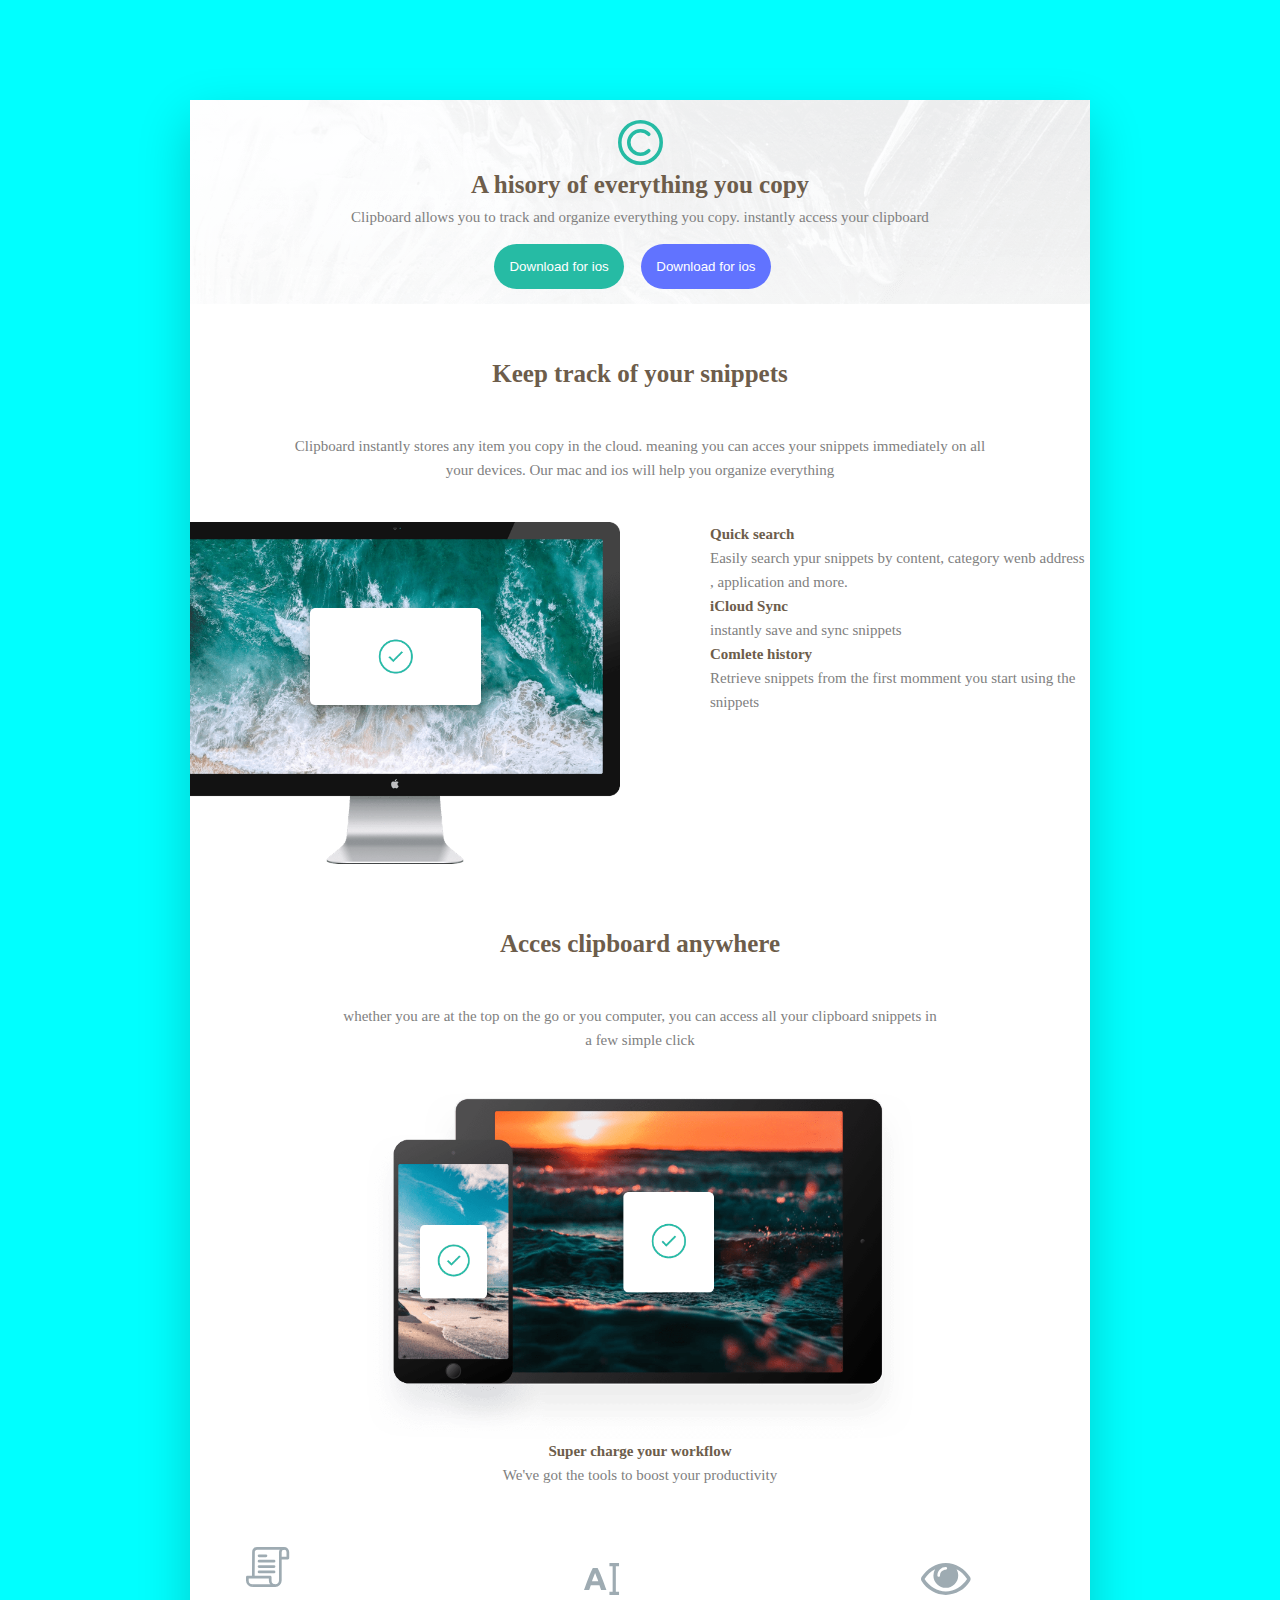
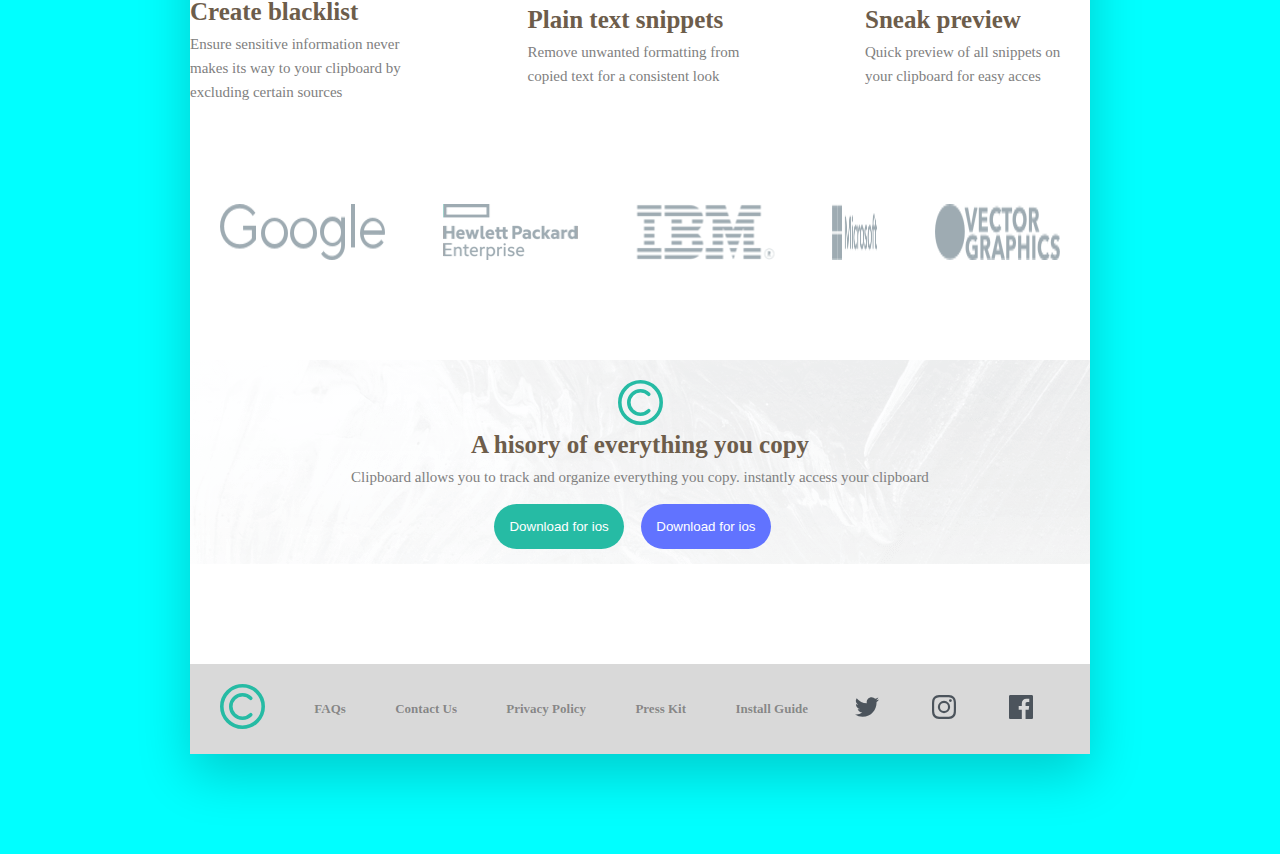
<file: index.html>
<!DOCTYPE html>
<html lang="en">
<head>
    <meta charset="UTF-8">
    <meta http-equiv="X-UA-Compatible" content="IE=edge"> 
    <link rel="stylesheet" href="css/styles.css">
    <link rel="icon" type="image/png" sizes="32x32" href="./images/favicon-32x32.png">
    <link rel="preconnect" href="https://fonts.googleapis.com">
    <link rel="preconnect" href="https://fonts.gstatic.com" crossorigin>
    <link href="https://fonts.googleapis.com/css2?family=Bai+Jamjuree:ital@1&display=swap" rel="stylesheet">
    <meta name="viewport" content="width=device-width, initial-scale=1.0">
    <title>Document</title>
</head>
<body>
    <div class="container">
        <header class="header">
            <img src="images/logo.svg" alt="" class="header__logo">
            <h1 class="heading-1">A hisory of everything you copy</h3>
                <p class="text">Clipboard allows you to track and organize everything you copy. instantly access your clipboard</p>
                <div class="btn">
                    <button class="download-btn download-btn--green">Download for ios</button>
                    <button class="download-btn download-btn--blue">Download for ios</button>
                </div>
        </header>
        <section class="content">
            <div class="content--1">
                   <h1 class="heading-1">Keep track of your snippets</h3>
                    <p class="text text--2">Clipboard instantly stores any item you copy in the cloud. meaning you can acces your snippets immediately on all your devices. Our mac and ios will help you organize everything</p>   
                    <div class="grid">
                        <img src="images/image-computer.png" alt="" class="mac">
                        <div class="flex-text">
                            <h2 class="heading-2">Quick search</h2>
                            <p class="text text--3">Easily search ypur snippets by content, category wenb address , application and more.</p>
                            <h2 class="heading-2">iCloud Sync</h2>
                            <p class="text text--3">instantly save and sync snippets</p>    
                            <h2 class="heading-2">Comlete history</h2>
                            <p class="text text--3">Retrieve snippets from the first momment you start using the snippets</p>      
                        </div>
                         
                    </div>
                    
            </div>
            <div class="content--2">
                    <h1 class="heading-1">Acces clipboard anywhere</h3>
                    <p class="text text--2">whether you are at the top on the go or you computer, you can access all your clipboard snippets in a few simple click</p>   
                    <img src="images/image-devices.png" alt="" class="device">
                    <h2 class="heading-2">Super charge your workflow</h2>
                    <p class="text text--3">We've got the tools to boost your productivity</p>
            </div>
            <div class="content--3">
                <div class="clipboard-advice">
                    <svg width="44" height="40" class="svg" xmlns="http://www.w3.org/2000/svg"><g fill="#9EABB2" fill-rule="nonzero"><path d="M11.07 0C8.353 0 6.14 2.192 6.14 4.876l-.179 25.278 2.69.02.179-25.289c0-1.21 1.005-2.196 2.24-2.196h27.027V0H11.071z"/><path d="M38.097 0a5.115 5.115 0 00-5.11 5.11v28.37c0 2.052-1.668 3.72-3.72 3.72a3.725 3.725 0 01-3.72-3.72V30.21c0-.743-.601-1.345-1.344-1.345H1.345C.602 28.864 0 29.466 0 30.21v3.272a6.417 6.417 0 006.41 6.409V37.2a3.724 3.724 0 01-3.72-3.72v-1.927h20.168v1.928a6.417 6.417 0 006.41 6.409 6.417 6.417 0 006.409-6.41V12.46h6.185c.743 0 1.345-.602 1.345-1.345V5.11A5.115 5.115 0 0038.097 0zm2.42 9.77h-4.84V5.11a2.423 2.423 0 012.42-2.42 2.423 2.423 0 012.42 2.42v4.66z"/><path d="M6.14 37.201h22.813v2.689H6.14zM19.99 7.485h-6.947a1.345 1.345 0 100 2.69h6.947a1.345 1.345 0 100-2.69zM28.057 12.863H13.043a1.345 1.345 0 100 2.69h15.014a1.345 1.345 0 100-2.69zM28.057 18.242H13.043a1.345 1.345 0 100 2.69h15.014a1.344 1.344 0 100-2.69zM28.057 23.62H13.043a1.345 1.345 0 100 2.69h15.014a1.345 1.345 0 100-2.69z"/></g></svg>
                    <h1 class="heading-1">Create blacklist</h1>
                    <p class="text text--3">Ensure sensitive information never makes its way to your clipboard by excluding certain sources</p>
                </div>
                <div class="clipboard-advice">
                    <svg width="36" height="32" class="svg" xmlns="http://www.w3.org/2000/svg"><path d="M17.872 14.736a235.39 235.39 0 012.192 5.744c.746 2.027 1.536 4.24 2.368 6.64h-5.344a44.4 44.4 0 00-.784-2.368c-.288-.81-.57-1.632-.848-2.432h-8.64c-.278.8-.56 1.621-.848 2.432a44.4 44.4 0 00-.784 2.368H0a371.54 371.54 0 012.368-6.644 233.104 233.104 0 012.192-5.748 206.71 206.71 0 012.112-5.112c.693-1.61 1.413-3.136 2.16-4.736H13.6c.725 1.6 1.44 3.125 2.144 4.736.704 1.61 1.413 3.328 2.128 5.12zM7.968 18.32h6.303c-.34-.96-.671-1.878-.991-2.752a94.407 94.407 0 00-.912-2.4c-.288-.725-.539-1.365-.752-1.92-.214-.555-.384-.992-.512-1.313-.107.32-.267.758-.48 1.313a1241.872 1241.872 0 00-1.648 4.32c-.331.874-.667 1.792-1.008 2.752zM35.04 3.2h-3.2v25.6h3.2V32h-9.6v-3.2h3.2V3.2h-3.2V0h9.6v3.2z" fill="#9EABB2" fill-rule="nonzero"/></svg>
                    <h1 class="heading-1">Plain text snippets</h1>
                    <p class="text text--3">Remove unwanted formatting from copied text for a consistent look</p>
                </div>
                <div class="clipboard-advice">
                    <svg width="50" height="32" class="svg" xmlns="http://www.w3.org/2000/svg"><path d="M49.059 14.072c-2.585-4.227-6.06-7.623-10.424-10.188C34.27 1.318 29.66.035 24.806.035c-4.854 0-9.464 1.283-13.829 3.849C6.612 6.449 3.137 9.845.554 14.072c-.37.646-.554 1.283-.554 1.91 0 .628.185 1.265.554 1.91 2.583 4.227 6.058 7.624 10.423 10.189 4.365 2.565 8.975 3.847 13.83 3.847 4.853 0 9.463-1.277 13.828-3.833 4.365-2.557 7.84-5.957 10.424-10.202.369-.646.553-1.283.553-1.91 0-.628-.184-1.265-.553-1.911zM18.867 6.5c1.652-1.652 3.631-2.478 5.939-2.478.369 0 .683.13.941.388.258.258.388.572.388.941 0 .37-.13.683-.387.941a1.28 1.28 0 01-.942.388c-1.587 0-2.944.563-4.07 1.689-1.126 1.126-1.688 2.482-1.688 4.07 0 .369-.13.683-.388.941a1.28 1.28 0 01-.941.388c-.37 0-.683-.13-.942-.388a1.282 1.282 0 01-.388-.942c0-2.306.827-4.286 2.478-5.938zm17.969 18.522c-3.701 2.242-7.71 3.364-12.03 3.364-4.319 0-8.329-1.121-12.03-3.364-3.7-2.243-6.777-5.256-9.232-9.04 2.805-4.356 6.321-7.614 10.548-9.773a12.099 12.099 0 00-1.689 6.23c0 3.414 1.214 6.334 3.64 8.762 2.428 2.427 5.349 3.64 8.763 3.64 3.415 0 6.335-1.213 8.762-3.64 2.428-2.427 3.641-5.348 3.641-8.763 0-2.233-.563-4.31-1.689-6.229 4.227 2.16 7.743 5.418 10.548 9.773-2.454 3.784-5.532 6.797-9.232 9.04z" fill="#9EABB2" fill-rule="nonzero"/></svg>
                    <h1 class="heading-1">Sneak preview</h1>
                    <p class="text text--3">Quick preview of all snippets on your clipboard for easy acces</p>
                </div>
            </div>
            <div class="icons">
                <img src="images/logo-google.png" class="logos alt="">
                <img src="images/logo-hp.png" alt="" class="logos">
                <img src="images/logo-ibm.png" alt="" class="logos">
                <img src="images/logo-microsoft.png" alt="" class="logo">
                <img src="images/logo-vector-graphics.png" alt="" class="logos">
            </div>
            <header class="header">
            <img src="images/logo.svg" alt="" class="header__logo">
            <h1 class="heading-1">A hisory of everything you copy</h3>
                <p class="text">Clipboard allows you to track and organize everything you copy. instantly access your clipboard</p>
                <div class="btn">
                    <button class="download-btn download-btn--green">Download for ios</button>
                    <button class="download-btn download-btn--blue">Download for ios</button>
                </div>
        </header>
        </section>
        <footer class="footer">
            <div class="footer__container">
                <ul class="footer__list">
                    <li class="list__item"><img src="images/logo.svg" alt="" class="logo"></li>
                    <li class="list__item"><a class="list__link" href="#">FAQs</a></li>
                    <li class="list__item"><a class="list__link" href="#">Contact Us</a></li>
                    <li class="list__item"><a class="list__link" href="#">Privacy Policy</a></li>
                    <li class="list__item"><a class="list__link" href="#">Press Kit</a></li>
                    <li class="list__item"><a class="list__link" href="#">Install Guide</a></li>
                </ul>
                <ul class="footer__social">
                    <li class="list__item"><svg width="24" height="20" xmlns="http://www.w3.org/2000/svg"><path d="M24 2.557a9.83 9.83 0 01-2.828.775A4.932 4.932 0 0023.337.608a9.864 9.864 0 01-3.127 1.195A4.916 4.916 0 0016.616.248c-3.179 0-5.515 2.966-4.797 6.045A13.978 13.978 0 011.671 1.149a4.93 4.93 0 001.523 6.574 4.903 4.903 0 01-2.229-.616c-.054 2.281 1.581 4.415 3.949 4.89a4.935 4.935 0 01-2.224.084 4.928 4.928 0 004.6 3.419A9.9 9.9 0 010 17.54a13.94 13.94 0 007.548 2.212c9.142 0 14.307-7.721 13.995-14.646A10.025 10.025 0 0024 2.557z" fill="#4C545C" fill-rule="nonzero"/></svg></li>
                    <li class="list__item"><svg width="24" height="24" xmlns="http://www.w3.org/2000/svg"><path d="M12 2.163c3.204 0 3.584.012 4.85.07 3.252.148 4.771 1.691 4.919 4.919.058 1.265.069 1.645.069 4.849 0 3.205-.012 3.584-.069 4.849-.149 3.225-1.664 4.771-4.919 4.919-1.266.058-1.644.07-4.85.07-3.204 0-3.584-.012-4.849-.07-3.26-.149-4.771-1.699-4.919-4.92-.058-1.265-.07-1.644-.07-4.849 0-3.204.013-3.583.07-4.849.149-3.227 1.664-4.771 4.919-4.919 1.266-.057 1.645-.069 4.849-.069zM12 0C8.741 0 8.333.014 7.053.072 2.695.272.273 2.69.073 7.052.014 8.333 0 8.741 0 12c0 3.259.014 3.668.072 4.948.2 4.358 2.618 6.78 6.98 6.98C8.333 23.986 8.741 24 12 24c3.259 0 3.668-.014 4.948-.072 4.354-.2 6.782-2.618 6.979-6.98.059-1.28.073-1.689.073-4.948 0-3.259-.014-3.667-.072-4.947-.196-4.354-2.617-6.78-6.979-6.98C15.668.014 15.259 0 12 0zm0 5.838a6.162 6.162 0 100 12.324 6.162 6.162 0 000-12.324zM12 16a4 4 0 110-8 4 4 0 010 8zm6.406-11.845a1.44 1.44 0 100 2.881 1.44 1.44 0 000-2.881z" fill="#4C545C" fill-rule="nonzero"/></svg></li>
                    <li class="list__item"><svg width="24" height="24" xmlns="http://www.w3.org/2000/svg"><path d="M22.675 0H1.325C.593 0 0 .593 0 1.325v21.351C0 23.407.593 24 1.325 24H12.82v-9.294H9.692v-3.622h3.128V8.413c0-3.1 1.893-4.788 4.659-4.788 1.325 0 2.463.099 2.795.143v3.24l-1.918.001c-1.504 0-1.795.715-1.795 1.763v2.313h3.587l-.467 3.622h-3.12V24h6.116c.73 0 1.323-.593 1.323-1.325V1.325C24 .593 23.407 0 22.675 0z" fill="#4C545C" fill-rule="nonzero"/></svg></li>
                </ul>
            </div>
            
            
        </footer>
    </div>
    
</body>
</html>
</file>
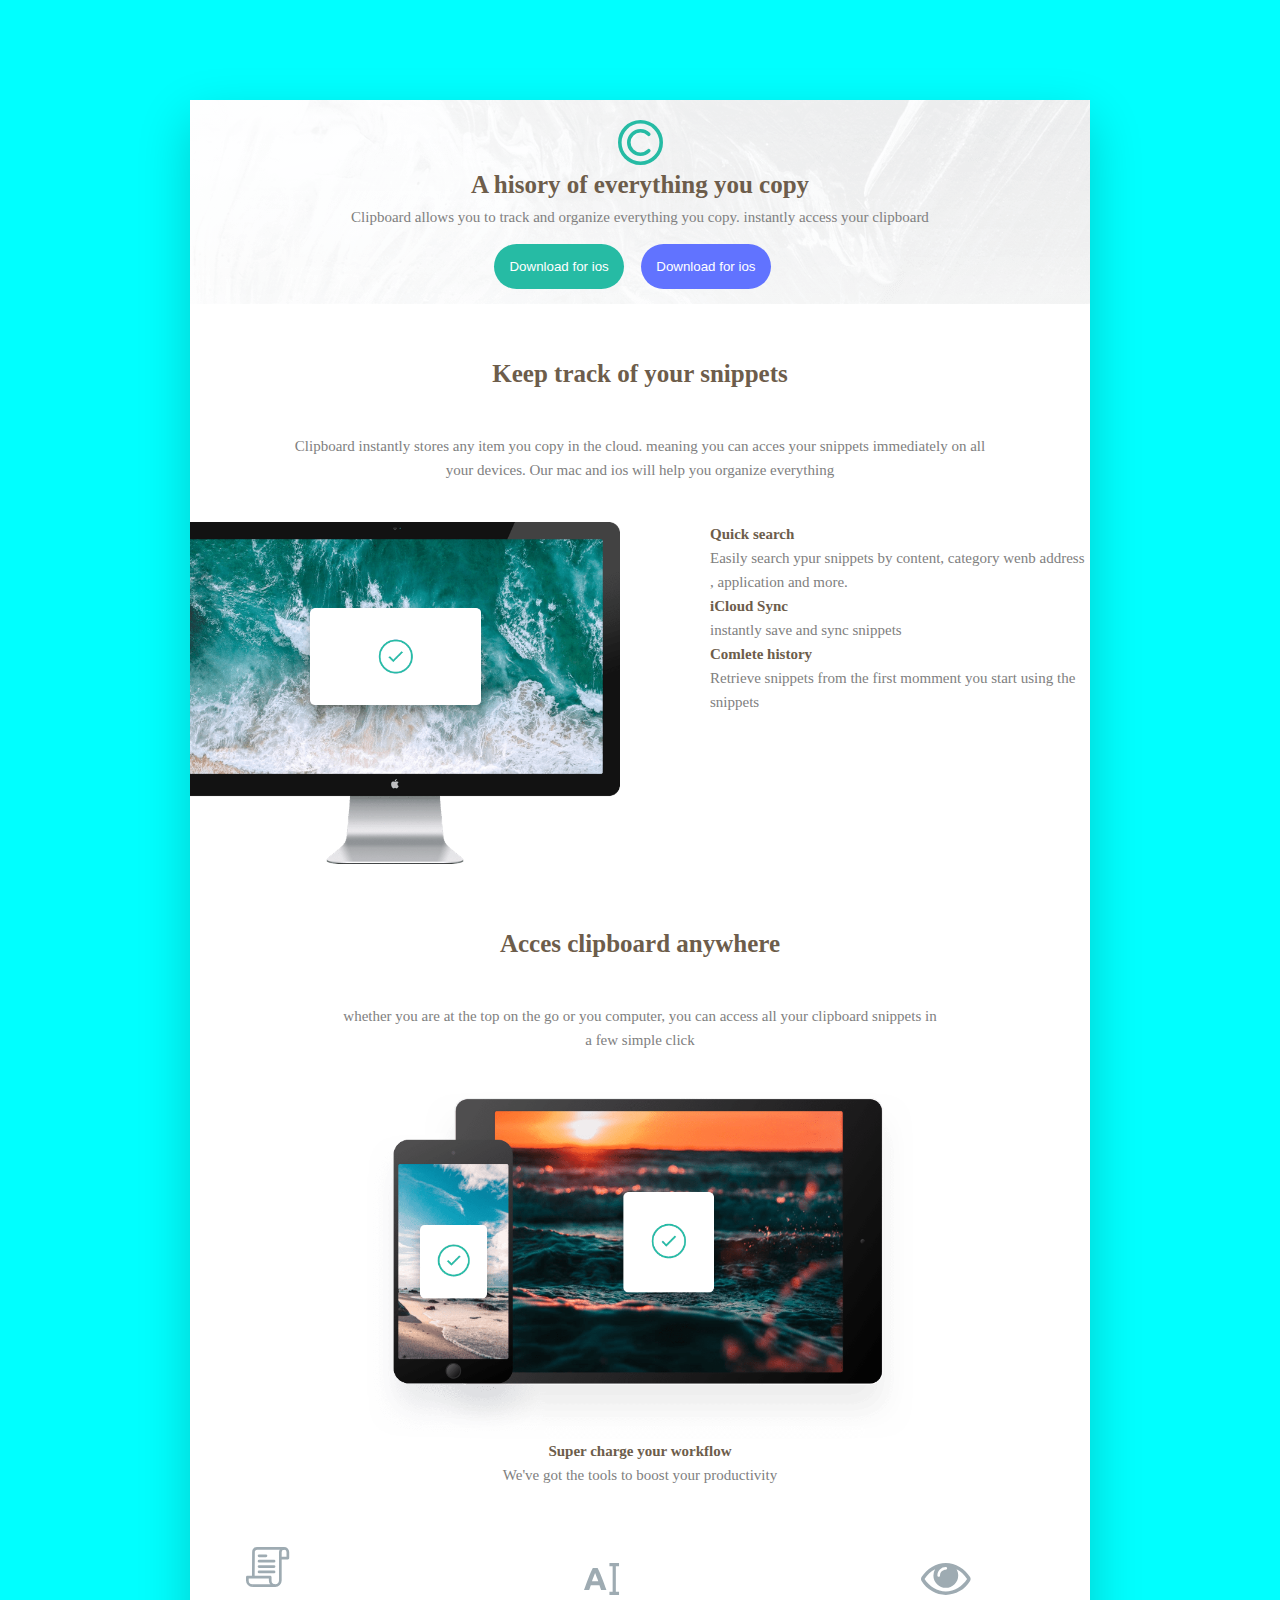
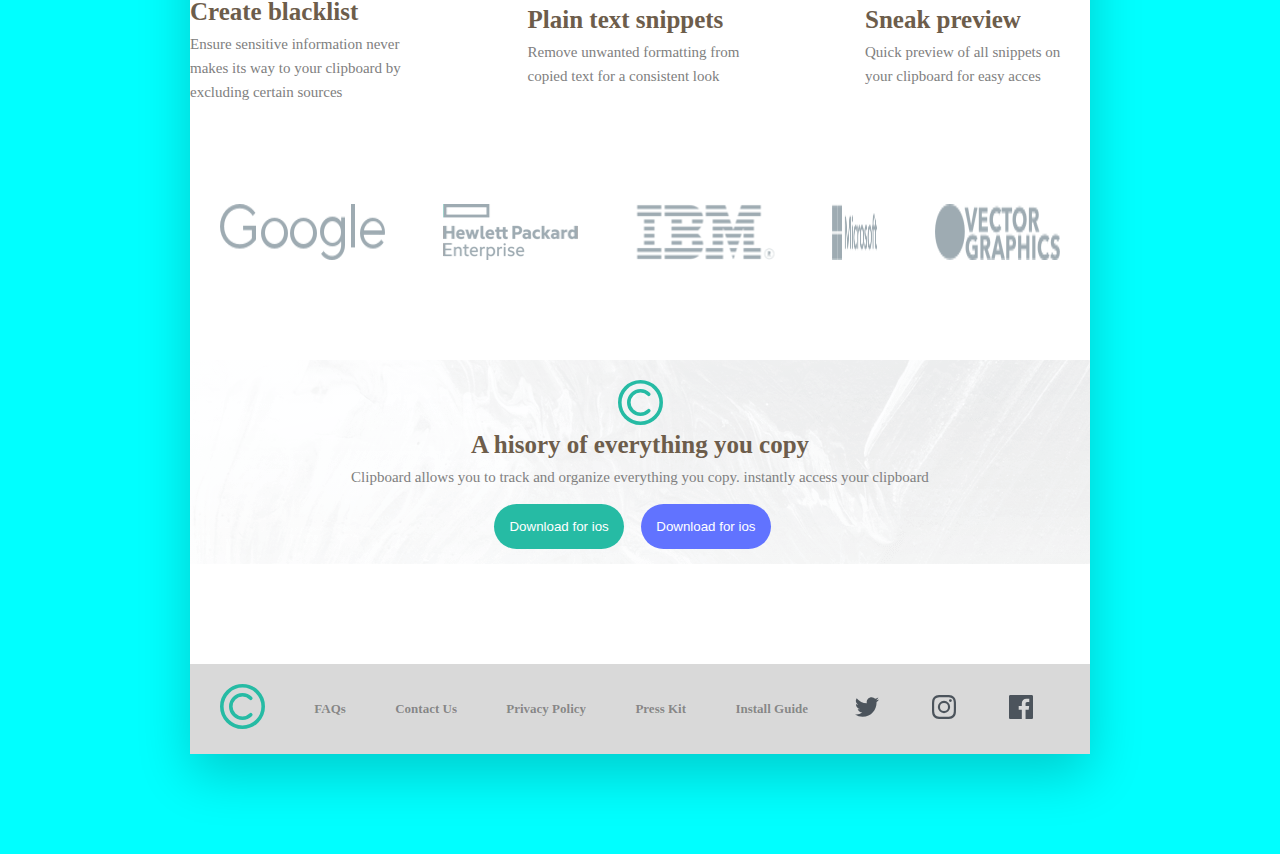
<file: home.html>
<!DOCTYPE html>
<html lang="en">
<head>
    <meta charset="UTF-8">
    <meta http-equiv="X-UA-Compatible" content="IE=edge"> 
    <link rel="stylesheet" href="css/styles.css">
    <link rel="icon" type="image/png" sizes="32x32" href="./images/favicon-32x32.png">
    <link rel="preconnect" href="https://fonts.googleapis.com">
    <link rel="preconnect" href="https://fonts.gstatic.com" crossorigin>
    <link href="https://fonts.googleapis.com/css2?family=Bai+Jamjuree:ital@1&display=swap" rel="stylesheet">
    <meta name="viewport" content="width=device-width, initial-scale=1.0">
    <title>Document</title>
</head>
<body>
    <div class="container">
        <header class="header">
            <img src="images/logo.svg" alt="" class="header__logo">
            <h1 class="heading-1">A hisory of everything you copy</h3>
                <p class="text">Clipboard allows you to track and organize everything you copy. instantly access your clipboard</p>
                <div class="btn">
                    <button class="download-btn download-btn--green">Download for ios</button>
                    <button class="download-btn download-btn--blue">Download for ios</button>
                </div>
        </header>
        <section class="content">
            <div class="content--1">
                   <h1 class="heading-1">Keep track of your snippets</h3>
                    <p class="text text--2">Clipboard instantly stores any item you copy in the cloud. meaning you can acces your snippets immediately on all your devices. Our mac and ios will help you organize everything</p>   
                    <div class="grid">
                        <img src="images/image-computer.png" alt="" class="mac">
                        <div class="flex-text">
                            <h2 class="heading-2">Quick search</h2>
                            <p class="text text--3">Easily search ypur snippets by content, category wenb address , application and more.</p>
                            <h2 class="heading-2">iCloud Sync</h2>
                            <p class="text text--3">instantly save and sync snippets</p>    
                            <h2 class="heading-2">Comlete history</h2>
                            <p class="text text--3">Retrieve snippets from the first momment you start using the snippets</p>      
                        </div>
                         
                    </div>
                    
            </div>
            <div class="content--2">
                    <h1 class="heading-1">Acces clipboard anywhere</h3>
                    <p class="text text--2">whether you are at the top on the go or you computer, you can access all your clipboard snippets in a few simple click</p>   
                    <img src="images/image-devices.png" alt="" class="device">
                    <h2 class="heading-2">Super charge your workflow</h2>
                    <p class="text text--3">We've got the tools to boost your productivity</p>
            </div>
            <div class="content--3">
                <div class="clipboard-advice">
                    <svg width="44" height="40" class="svg" xmlns="http://www.w3.org/2000/svg"><g fill="#9EABB2" fill-rule="nonzero"><path d="M11.07 0C8.353 0 6.14 2.192 6.14 4.876l-.179 25.278 2.69.02.179-25.289c0-1.21 1.005-2.196 2.24-2.196h27.027V0H11.071z"/><path d="M38.097 0a5.115 5.115 0 00-5.11 5.11v28.37c0 2.052-1.668 3.72-3.72 3.72a3.725 3.725 0 01-3.72-3.72V30.21c0-.743-.601-1.345-1.344-1.345H1.345C.602 28.864 0 29.466 0 30.21v3.272a6.417 6.417 0 006.41 6.409V37.2a3.724 3.724 0 01-3.72-3.72v-1.927h20.168v1.928a6.417 6.417 0 006.41 6.409 6.417 6.417 0 006.409-6.41V12.46h6.185c.743 0 1.345-.602 1.345-1.345V5.11A5.115 5.115 0 0038.097 0zm2.42 9.77h-4.84V5.11a2.423 2.423 0 012.42-2.42 2.423 2.423 0 012.42 2.42v4.66z"/><path d="M6.14 37.201h22.813v2.689H6.14zM19.99 7.485h-6.947a1.345 1.345 0 100 2.69h6.947a1.345 1.345 0 100-2.69zM28.057 12.863H13.043a1.345 1.345 0 100 2.69h15.014a1.345 1.345 0 100-2.69zM28.057 18.242H13.043a1.345 1.345 0 100 2.69h15.014a1.344 1.344 0 100-2.69zM28.057 23.62H13.043a1.345 1.345 0 100 2.69h15.014a1.345 1.345 0 100-2.69z"/></g></svg>
                    <h1 class="heading-1">Create blacklist</h1>
                    <p class="text text--3">Ensure sensitive information never makes its way to your clipboard by excluding certain sources</p>
                </div>
                <div class="clipboard-advice">
                    <svg width="36" height="32" class="svg" xmlns="http://www.w3.org/2000/svg"><path d="M17.872 14.736a235.39 235.39 0 012.192 5.744c.746 2.027 1.536 4.24 2.368 6.64h-5.344a44.4 44.4 0 00-.784-2.368c-.288-.81-.57-1.632-.848-2.432h-8.64c-.278.8-.56 1.621-.848 2.432a44.4 44.4 0 00-.784 2.368H0a371.54 371.54 0 012.368-6.644 233.104 233.104 0 012.192-5.748 206.71 206.71 0 012.112-5.112c.693-1.61 1.413-3.136 2.16-4.736H13.6c.725 1.6 1.44 3.125 2.144 4.736.704 1.61 1.413 3.328 2.128 5.12zM7.968 18.32h6.303c-.34-.96-.671-1.878-.991-2.752a94.407 94.407 0 00-.912-2.4c-.288-.725-.539-1.365-.752-1.92-.214-.555-.384-.992-.512-1.313-.107.32-.267.758-.48 1.313a1241.872 1241.872 0 00-1.648 4.32c-.331.874-.667 1.792-1.008 2.752zM35.04 3.2h-3.2v25.6h3.2V32h-9.6v-3.2h3.2V3.2h-3.2V0h9.6v3.2z" fill="#9EABB2" fill-rule="nonzero"/></svg>
                    <h1 class="heading-1">Plain text snippets</h1>
                    <p class="text text--3">Remove unwanted formatting from copied text for a consistent look</p>
                </div>
                <div class="clipboard-advice">
                    <svg width="50" height="32" class="svg" xmlns="http://www.w3.org/2000/svg"><path d="M49.059 14.072c-2.585-4.227-6.06-7.623-10.424-10.188C34.27 1.318 29.66.035 24.806.035c-4.854 0-9.464 1.283-13.829 3.849C6.612 6.449 3.137 9.845.554 14.072c-.37.646-.554 1.283-.554 1.91 0 .628.185 1.265.554 1.91 2.583 4.227 6.058 7.624 10.423 10.189 4.365 2.565 8.975 3.847 13.83 3.847 4.853 0 9.463-1.277 13.828-3.833 4.365-2.557 7.84-5.957 10.424-10.202.369-.646.553-1.283.553-1.91 0-.628-.184-1.265-.553-1.911zM18.867 6.5c1.652-1.652 3.631-2.478 5.939-2.478.369 0 .683.13.941.388.258.258.388.572.388.941 0 .37-.13.683-.387.941a1.28 1.28 0 01-.942.388c-1.587 0-2.944.563-4.07 1.689-1.126 1.126-1.688 2.482-1.688 4.07 0 .369-.13.683-.388.941a1.28 1.28 0 01-.941.388c-.37 0-.683-.13-.942-.388a1.282 1.282 0 01-.388-.942c0-2.306.827-4.286 2.478-5.938zm17.969 18.522c-3.701 2.242-7.71 3.364-12.03 3.364-4.319 0-8.329-1.121-12.03-3.364-3.7-2.243-6.777-5.256-9.232-9.04 2.805-4.356 6.321-7.614 10.548-9.773a12.099 12.099 0 00-1.689 6.23c0 3.414 1.214 6.334 3.64 8.762 2.428 2.427 5.349 3.64 8.763 3.64 3.415 0 6.335-1.213 8.762-3.64 2.428-2.427 3.641-5.348 3.641-8.763 0-2.233-.563-4.31-1.689-6.229 4.227 2.16 7.743 5.418 10.548 9.773-2.454 3.784-5.532 6.797-9.232 9.04z" fill="#9EABB2" fill-rule="nonzero"/></svg>
                    <h1 class="heading-1">Sneak preview</h1>
                    <p class="text text--3">Quick preview of all snippets on your clipboard for easy acces</p>
                </div>
            </div>
            <div class="icons">
                <img src="images/logo-google.png" class="logos alt="">
                <img src="images/logo-hp.png" alt="" class="logos">
                <img src="images/logo-ibm.png" alt="" class="logos">
                <img src="images/logo-microsoft.png" alt="" class="logo">
                <img src="images/logo-vector-graphics.png" alt="" class="logos">
            </div>
            <header class="header">
            <img src="images/logo.svg" alt="" class="header__logo">
            <h1 class="heading-1">A hisory of everything you copy</h3>
                <p class="text">Clipboard allows you to track and organize everything you copy. instantly access your clipboard</p>
                <div class="btn">
                    <button class="download-btn download-btn--green">Download for ios</button>
                    <button class="download-btn download-btn--blue">Download for ios</button>
                </div>
        </header>
        </section>
        <footer class="footer">
            <div class="footer__container">
                <ul class="footer__list">
                    <li class="list__item"><img src="images/logo.svg" alt="" class="logo"></li>
                    <li class="list__item"><a class="list__link" href="#">FAQs</a></li>
                    <li class="list__item"><a class="list__link" href="#">Contact Us</a></li>
                    <li class="list__item"><a class="list__link" href="#">Privacy Policy</a></li>
                    <li class="list__item"><a class="list__link" href="#">Press Kit</a></li>
                    <li class="list__item"><a class="list__link" href="#">Install Guide</a></li>
                </ul>
                <ul class="footer__social">
                    <li class="list__item"><svg width="24" height="20" xmlns="http://www.w3.org/2000/svg"><path d="M24 2.557a9.83 9.83 0 01-2.828.775A4.932 4.932 0 0023.337.608a9.864 9.864 0 01-3.127 1.195A4.916 4.916 0 0016.616.248c-3.179 0-5.515 2.966-4.797 6.045A13.978 13.978 0 011.671 1.149a4.93 4.93 0 001.523 6.574 4.903 4.903 0 01-2.229-.616c-.054 2.281 1.581 4.415 3.949 4.89a4.935 4.935 0 01-2.224.084 4.928 4.928 0 004.6 3.419A9.9 9.9 0 010 17.54a13.94 13.94 0 007.548 2.212c9.142 0 14.307-7.721 13.995-14.646A10.025 10.025 0 0024 2.557z" fill="#4C545C" fill-rule="nonzero"/></svg></li>
                    <li class="list__item"><svg width="24" height="24" xmlns="http://www.w3.org/2000/svg"><path d="M12 2.163c3.204 0 3.584.012 4.85.07 3.252.148 4.771 1.691 4.919 4.919.058 1.265.069 1.645.069 4.849 0 3.205-.012 3.584-.069 4.849-.149 3.225-1.664 4.771-4.919 4.919-1.266.058-1.644.07-4.85.07-3.204 0-3.584-.012-4.849-.07-3.26-.149-4.771-1.699-4.919-4.92-.058-1.265-.07-1.644-.07-4.849 0-3.204.013-3.583.07-4.849.149-3.227 1.664-4.771 4.919-4.919 1.266-.057 1.645-.069 4.849-.069zM12 0C8.741 0 8.333.014 7.053.072 2.695.272.273 2.69.073 7.052.014 8.333 0 8.741 0 12c0 3.259.014 3.668.072 4.948.2 4.358 2.618 6.78 6.98 6.98C8.333 23.986 8.741 24 12 24c3.259 0 3.668-.014 4.948-.072 4.354-.2 6.782-2.618 6.979-6.98.059-1.28.073-1.689.073-4.948 0-3.259-.014-3.667-.072-4.947-.196-4.354-2.617-6.78-6.979-6.98C15.668.014 15.259 0 12 0zm0 5.838a6.162 6.162 0 100 12.324 6.162 6.162 0 000-12.324zM12 16a4 4 0 110-8 4 4 0 010 8zm6.406-11.845a1.44 1.44 0 100 2.881 1.44 1.44 0 000-2.881z" fill="#4C545C" fill-rule="nonzero"/></svg></li>
                    <li class="list__item"><svg width="24" height="24" xmlns="http://www.w3.org/2000/svg"><path d="M22.675 0H1.325C.593 0 0 .593 0 1.325v21.351C0 23.407.593 24 1.325 24H12.82v-9.294H9.692v-3.622h3.128V8.413c0-3.1 1.893-4.788 4.659-4.788 1.325 0 2.463.099 2.795.143v3.24l-1.918.001c-1.504 0-1.795.715-1.795 1.763v2.313h3.587l-.467 3.622h-3.12V24h6.116c.73 0 1.323-.593 1.323-1.325V1.325C24 .593 23.407 0 22.675 0z" fill="#4C545C" fill-rule="nonzero"/></svg></li>
                </ul>
            </div>
            
            
        </footer>
    </div>
    
</body>
</html>
</file>
<file: css/styles.css>
* {
    padding: 0;
    margin: 0; }
  
  *,
  *::before,
  *::after {
    box-sizing: inherit; 
}
html{
    font-size: 62.5%;
}
body {
    font-family:'Bai Jamjuree' sans-serif;
    color: #6D5D4B;
    font-weight: 600;
    line-height: 1.6;
    background-color: cyan;
    
 }
 .container{
    width: 90rem;
    margin: 10rem auto;
    overflow: hidden;
    box-shadow: 0 2rem 5rem rgba(0,0,0 ,.2);
    background-color: white;

 }
 .header{
    
     background-image: linear-gradient(to right bottom,rgba(255,255,255, 0.63),
      rgba(255,255,255, 0.03)), url(../images/bg-header-desktop.png);
      display: flex;
      flex-direction: column;
      align-items: center;
      justify-content: center;
      padding-top: 2rem;
    }
    .header__logo{
        width: 4.5rem;
        
    }
  .heading-1{
      font-family: inherit;
      font-weight: inherit;
      font-size: 2.5rem;
  }
  .download-btn{
      border: none;
      border-radius: 200px;
      color: white;
      padding: 1.5rem;  
  }
  .download-btn--green{
      background-color: #26BBA4;
  }
 .download-btn--blue{
    background-color:rgb(97, 115, 255);
    margin: 1.5rem;
}
.content--1{
    display: flex;
    justify-content: center;
    flex-direction: column;
    align-items: center;
    margin-top: 5rem;
    }
.mac{
    width: 50%;
    margin-right: 9rem;
    margin-left: -2rem;
}
.grid{
    display: flex;
    justify-content: space-between;
}

.text{
    font-size: 1.5rem;
    color:grey;
    font-weight: 300;
}
.text--2{
    text-align: center;
    margin:4rem 9rem;
}
.content--2{
    display: flex;
    flex-direction: column;
    align-items: center;
    justify-content: center;
    margin: 6rem;
}
.device{
    width: 70%;
}
.content--3{
    display: flex;
    justify-content: space-between;
    align-items: center;
}
.clipboard-advice{
    flex-basis: 25%;
    position:relative;
}
.svg{
    margin-left: 25%;
}
.icons{
display: flex;
justify-content: space-between;
margin: 10rem 3rem;
}
.footer{
    margin-top: 10rem;
    background-color: rgba(128, 128, 128, .3);
    padding: 2rem 3rem;
}
.footer__list{
    display: flex;
    flex-basis: 70%;
    justify-content: space-between;
    align-items:center;
    list-style: none;
}
.list__link{
    text-decoration: none;
    color: rgba(0,0,0, .4);
    font-size: 1.3rem;
}
.logo{
    width: 4.5rem;
}
.footer__container{
    display: flex;
    justify-content: space-between;
}
.footer__social{
    display: flex;
    justify-content: space-around;
    margin-left: 2rem;
    flex-grow: 1;
    list-style: none;
    align-items: center;
}
@media only screen and (max-width:56.25em){
    .container{
        margin: 0;
    }
        
}
@media only screen and (max-width:34.8em){
    html{
        font-size: 55%;
    }
    .btn{
        display: flex;
        flex-direction: column;
        justify-content: space-between;
        align-items: center;
        margin-top: 4rem;
    }
    .grid{
        flex-direction: column;
        align-items: center;
        justify-content: space-between;
    }
    .flex-text{
        display: flex;
        flex-direction: column;
        align-items: center;
        margin-top: 4rem;
    }
    .heading-2{
        margin-bottom: 2rem;
    }
    .content--3{
        flex-direction: column;
        

    }
    .clipboard-advice{
        flex-basis: 0;
    }
    .device{
        width: 100vw;
    }
    
    
    .icons{
        padding: 5rem;
        flex-direction: column;
        
        align-items: center;
    }
    .logos{
        width: 25%;
        padding: 5rem;
    }
        
}
</file>
